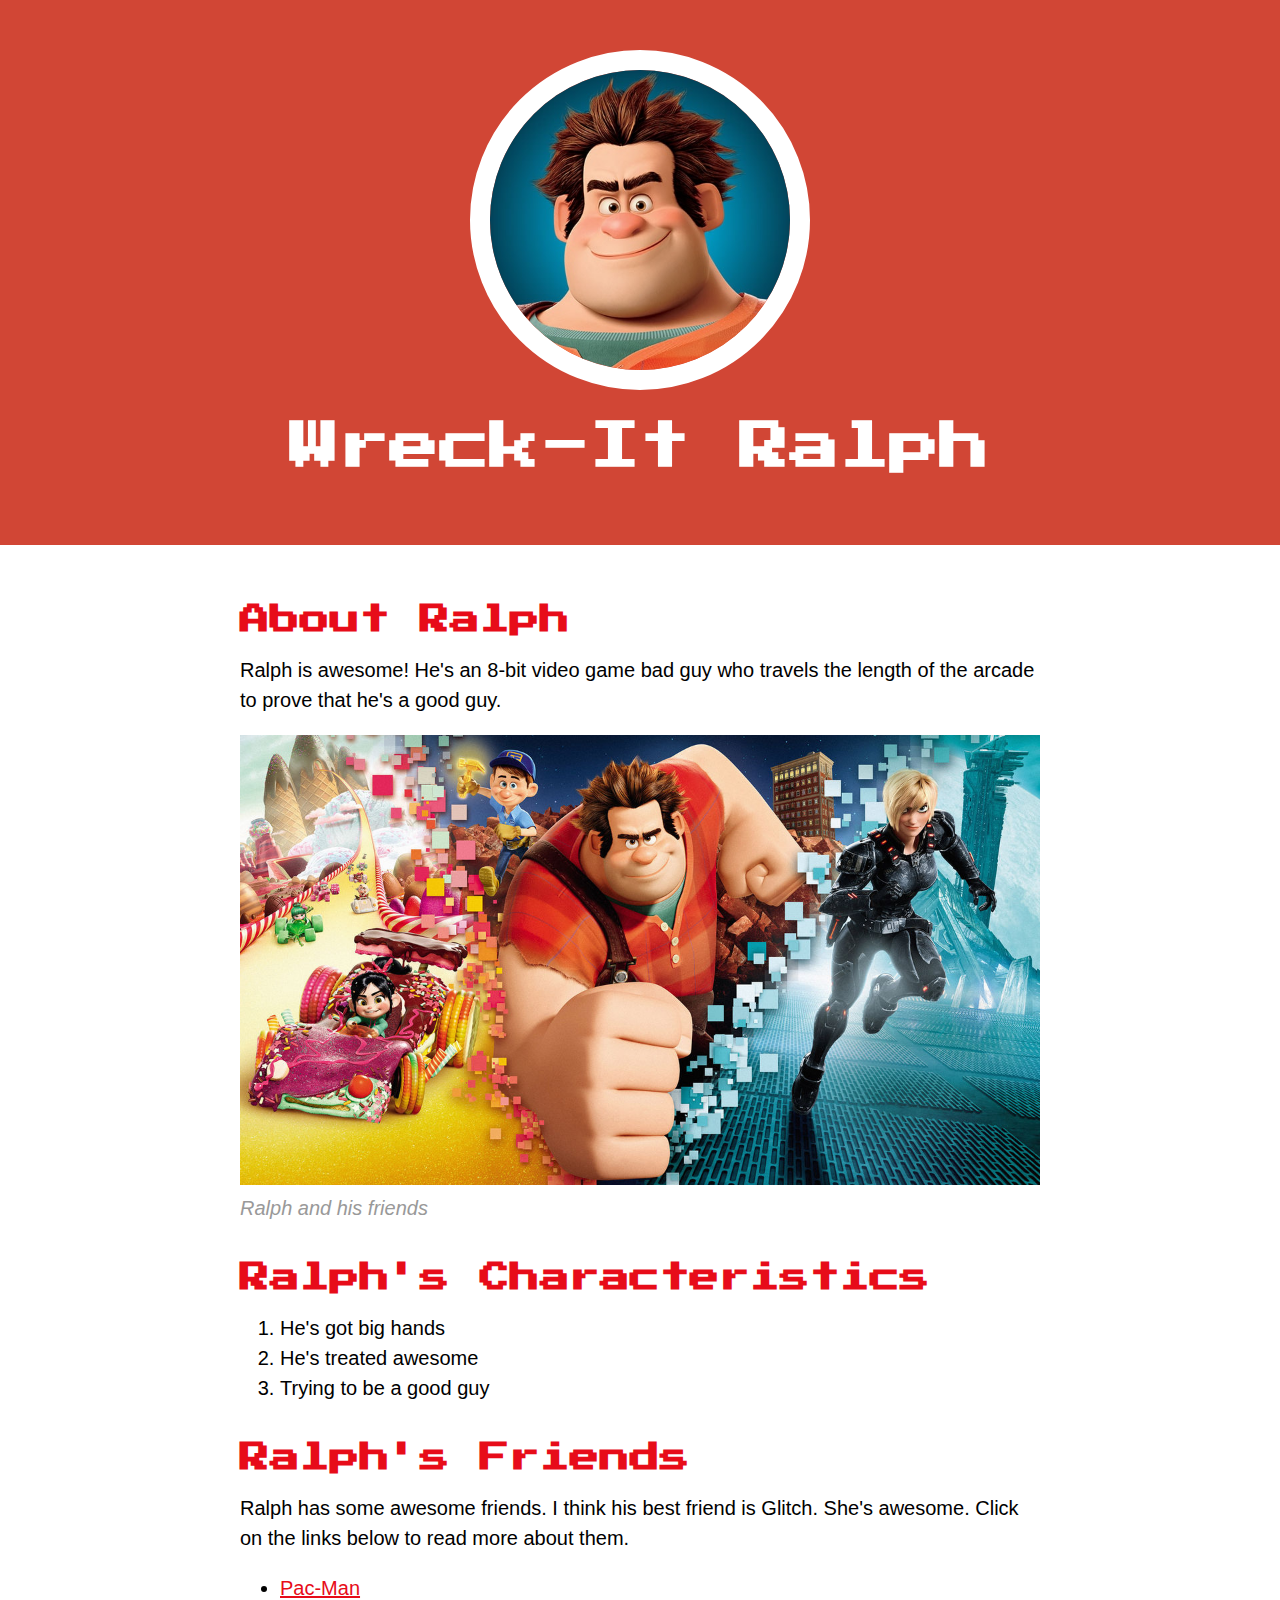
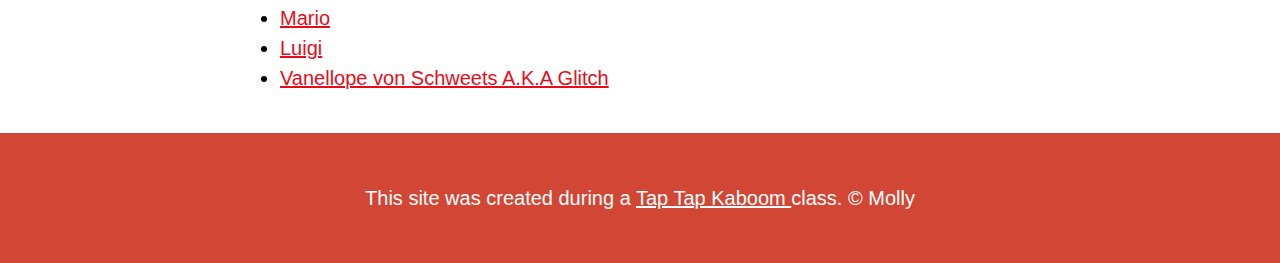
<file: index.html>
<!DOCTYPE html>
<html>
<head>
	<title>Wreck-It Ralph</title>
	<link rel="icon" href="img/ralph pic.jpeg">
	<link href="https://fonts.googleapis.com/css2?family=Press+Start+2P&display=swap" rel="stylesheet">
	<link rel="stylesheet" type="text/css" href="css/hero.css"
</head>
<body>
	<!-- header element -->
	<header>
		<img src="img/ralph pic.jpeg">
		<h1>Wreck-It Ralph</h1>
	</header>
	
	<!-- main element -->
	<main>
		<h2>About Ralph</h2>
		<p>Ralph is awesome! He's an 8-bit video game bad guy who travels the length of the arcade to prove that he's a good guy.</p>
		<img src="img/ralph-big.jpeg">
		<p class="caption">Ralph and his friends</p>
		
		<!-- characteristics -->
		
		<h2>Ralph's Characteristics</h2>
		<ol>
			<li>He's got big hands</li>
			<li>He's treated awesome</li>
			<li>Trying to be a good guy</li>
		</ol>
		
		<!-- friends -->
		
		<h2>Ralph's Friends</h2>
		<p>Ralph has some awesome friends. I think his best friend is Glitch. She's awesome. Click on the links below to read more about them.</p>
		<ul>
			<li><a target="_blank" href="https://en.wikipedia.org/wiki/Pac-Man">Pac-Man</a></li>
			<li><a target="_blank" href="https://en.wikipedia.org/wiki/Mario">Mario</a></li>
			<li><a target="_blank" href="https://en.wikipedia.org/wiki/Luigi">Luigi</a></li>
			<li><a target="_blank" href="https://disney.fandom.com/wiki/Vanellope_von_Schweetz">Vanellope von Schweets A.K.A Glitch</a></li>
		</ul>
	</main>
	
	<!-- footer element -->
	<footer>
		<p>This site was created during a <a target="_blank" href="https://taptapkaboom.com"> Tap Tap Kaboom </a> class. &copy; Molly</p>
	</footer>
</body>
</html>
</file>
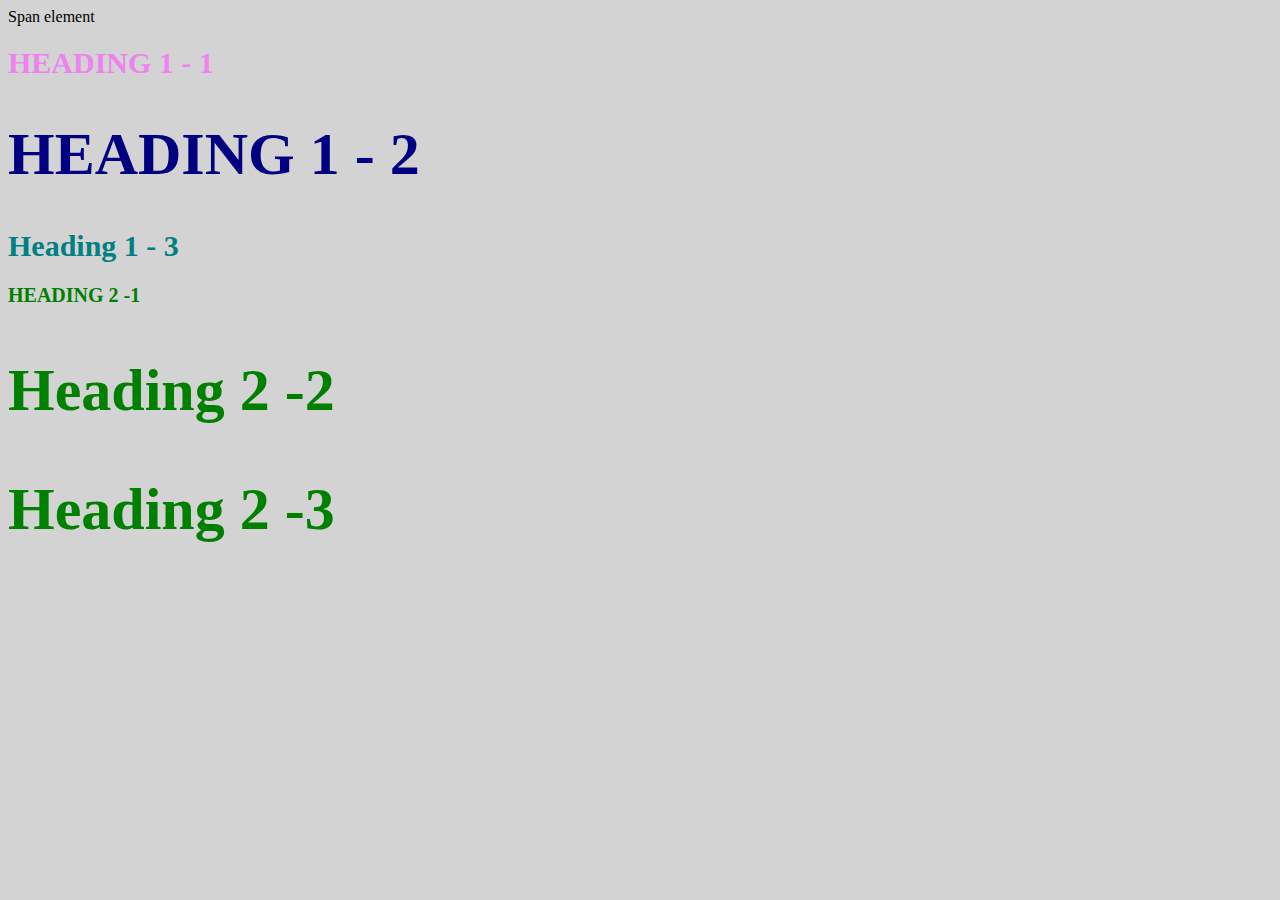
<file: style-test.html>
<!DOCTYPE html>
<html>
<head>
	<title>Style test</title>
	<link rel="stylesheet" type="text/css" href="css/test.css"
</head>
<body>
	<span>Span element</span>
	<h1 class="uppercase"><span>Heading 1 - 1</span></h1>
	<h1 class="big uppercase">Heading 1 - 2</h1>
	<h1>Heading 1 - 3</h1>
	<h2 class="uppercase">Heading 2 -1</h2>
	<h2  class="big">Heading 2 -2</h2>
	<h2  class="big">Heading 2 -3</h2>
</body>
</html>
</file>
<file: css/hero.css>
body{
	margin: 0px;
	font-family: 'Helvetica', 'Arial', sans-serif;
	font-size: 20px;
	line-height: 30px;
}

header{
	background-color: #d14635;
	text-align: center;
	padding-top: 50px;
	padding-bottom: 50px;
}

h1, h2{
	font-family: 'Press Start 2P', cursive;
}

header h1{
	color: white;
	font-size: 50px;
}

header img{
	border-radius: 170px;
	width: 300px;
	border: 20px solid white;
}

main{
	max-width: 800px;
	margin: 0 auto;
	padding: 20px;
}

main img{
	max-width: 100%;
}

h2{
	font-size: 30px;
	color: #e70c19;
	margin: 40px 0 10px;
}

a{
	color: #e70c19;
}
a:hover{
	color:white;
	background-color: #483a94;
}

footer{
	background-color: #d14635;
	text-align: center;
	color: white;
	padding: 50px;
}

footer p{
	margin: 0px;
}
footer a{
	color: white;
}

footer a:hover{
	opacity: .5;
	background-color: transparent;
}

p.caption{
	color: #999999;
	font-style: italic;
	margin-top: 0px;
}
</file>
<file: css/test.css>
body{
	background-color: lightgray;
}
h1{
font-size: 30px;
color: teal;
}
h2{
color: red;
font-size: 20px
}
h2{
color: green;
}

.big{
font-size: 60px;
}
.uppercase{
text-transform: uppercase;
}
.big.uppercase{
color: navy;
}
h1 span{
color: violet;
}
</file>
